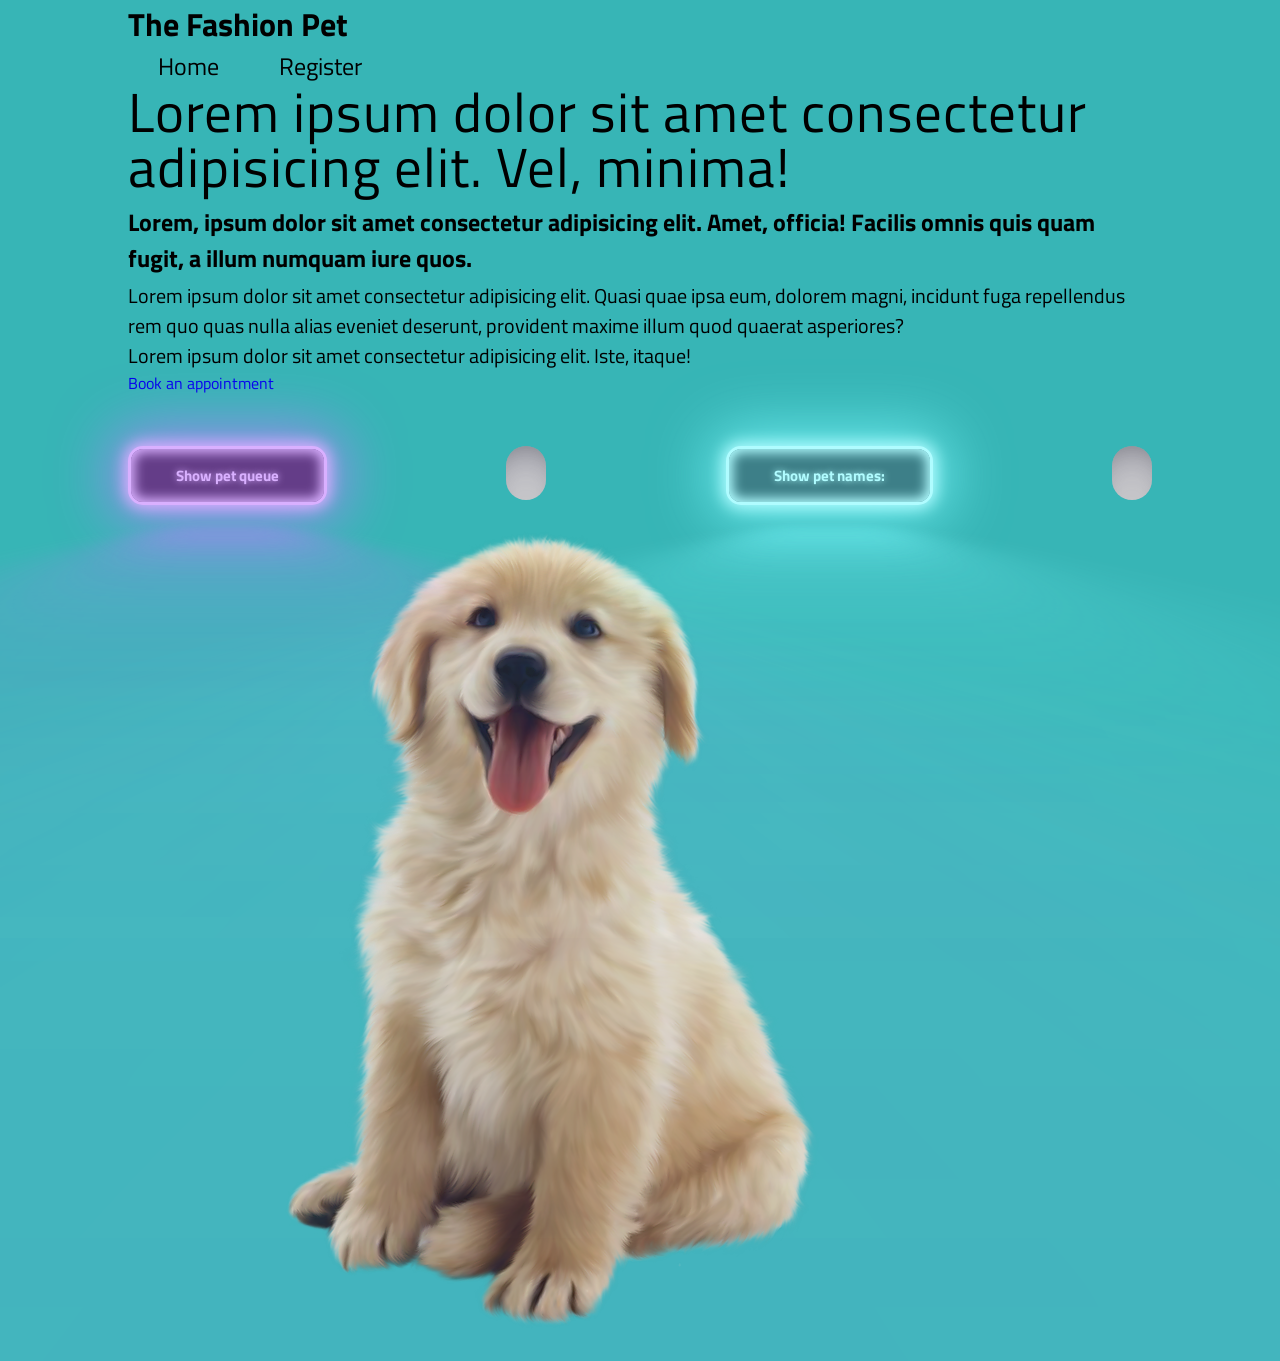
<file: index.html>
<!DOCTYPE html>
<html lang="en">
  <head>
    <meta charset="UTF-8" />
    <meta name="viewport" content="width=device-width, initial-scale=1.0" />
    <link rel="stylesheet" href="./styles/main.css" />
    <link rel="preconnect" href="https://fonts.googleapis.com" />
    <link rel="preconnect" href="https://fonts.gstatic.com" crossorigin />
    <link
      href="https://fonts.googleapis.com/css2?family=Kalnia+Glaze:wght@100..700&family=Titillium+Web:ital,wght@0,200;0,300;0,400;0,600;0,700;0,900;1,200;1,300;1,400;1,600;1,700&family=Wittgenstein:ital,wght@0,400..900;1,400..900&display=swap"
      rel="stylesheet"
    />
    <title>Fashion Pet</title>
  </head>
  <body>
    <header class="site-header">
      <div class="container">
        <h1>The Fashion Pet</h1>
        <nav>
          <a href="index.html">Home</a><a href="./register.html">Register</a><a href=""></a>
        </nav>
      </div>

      <div class="container">
        <div>
          <p class="main-text">
            Lorem ipsum dolor sit amet consectetur adipisicing elit. Vel,
            minima!
          </p>
          <p class="secondary-text">
            Lorem, ipsum dolor sit amet consectetur adipisicing elit. Amet,
            officia! Facilis omnis quis quam fugit, a illum numquam iure quos.
          </p>

          <p class="normal-text">
            Lorem ipsum dolor sit amet consectetur adipisicing elit. Quasi quae
            ipsa eum, dolorem magni, incidunt fuga repellendus rem quo quas
            nulla alias eveniet deserunt, provident maxime illum quod quaerat
            asperiores?
          </p>

          <p class="normal-text">
            Lorem ipsum dolor sit amet consectetur adipisicing elit. Iste,
            itaque!
          </p>

          <a href="#" class="btn">Book an appointment</a>

          <div class="btn-flex-count">
           <div>
            <button class="btn-count" onclick="petCount();">Show pet queue</button>
          </div>
          <div id="btn-count" class="card-button-count"></div>
          <div>
            <button class="btn-names" onclick="petNames();">Show pet names:</button>
          </div>
          <div id="btn-name" class="card-button"></div> 
          </div>
          



        </div>
        <div>
          <img src="./img/puppy.png" alt="puppy" />
        </div>
      </div>
    </header>
    <div id="year"></div>

    <script src="./scripts/script.js"></script>
  </body>
</html>
</file>
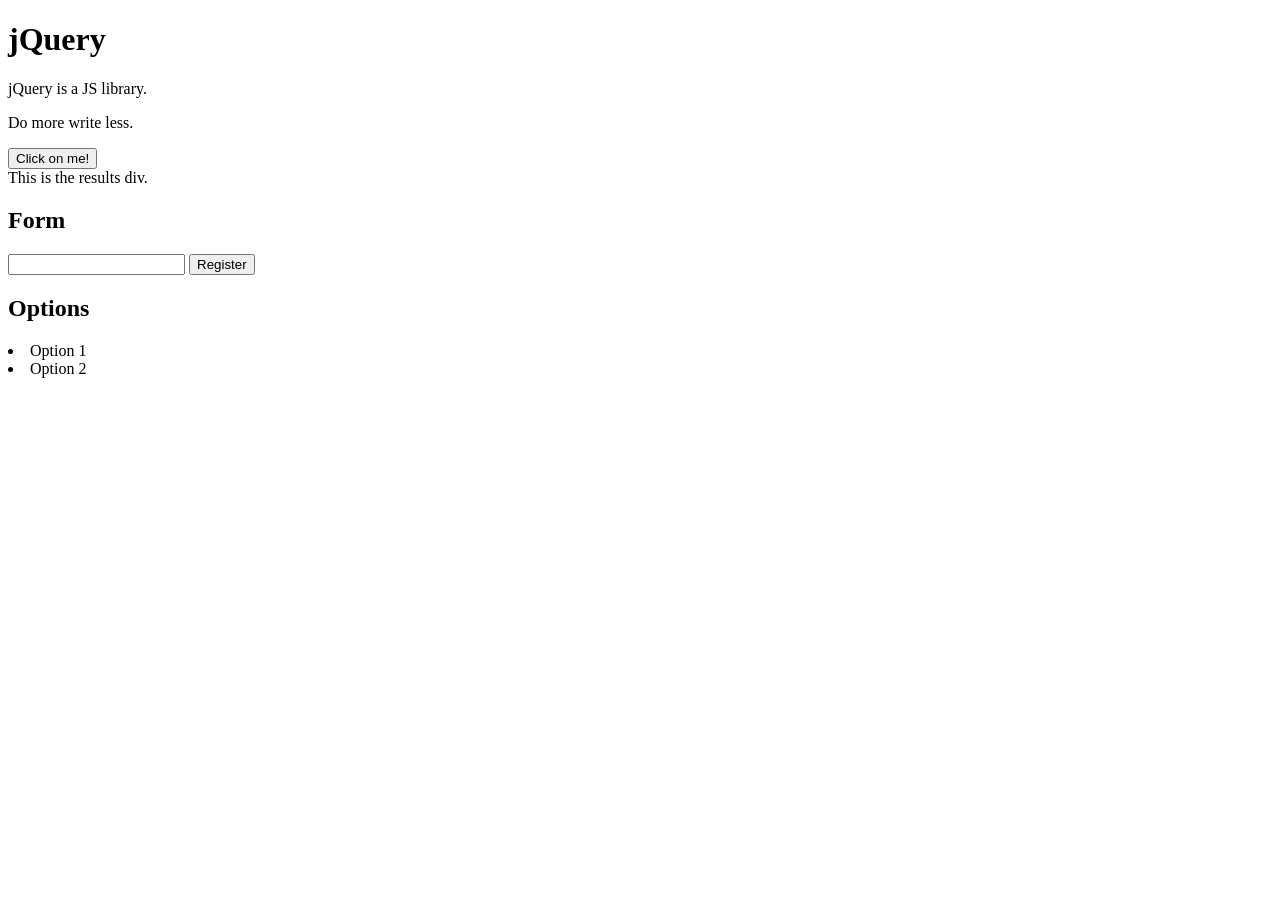
<file: practice.html>
<!DOCTYPE html>
<html lang="en">
<head>
    <meta charset="UTF-8">
    <meta name="viewport" content="width=device-width, initial-scale=1.0">
    <title>Document</title>
    <style>
        .btn{
            background-color: black;
            color:white;
            border: none;
        }
    </style>
</head>
<body>
    
    <h1>jQuery</h1>


    <p>jQuery is a JS library.</p>
    <p>Do more write less.</p>

    <button id="btn1">Click on me!</button>

    <div id="results">
        This is the results div.
    </div>

    <h2>Form</h2>
    <input type="text" id="txtName">
    <button id="btnRegister">Register</button>

    <h2>Options</h2>

    <div>
        <li id="op1Link">Option 1</li>
        <li id="op2Link">Option 2</li>
    </div>

    <div>
        <div id="op1">
            <h5>Option 1</h5>
            <p>Lorem ipsum dolor sit amet consectetur adipisicing elit. Laborum ullam eum est eaque et recusandae minus tempora neque animi officiis, incidunt ad velit nam distinctio ut nesciunt? Magnam, quos non!</p>
        </div>
        <div id="op2">
            <h5>Option 2</h5>
            <p>Lorem ipsum dolor sit amet consectetur adipisicing elit. Laborum ullam eum est eaque et recusandae minus tempora neque animi officiis, incidunt ad velit nam distinctio ut nesciunt? Magnam, quos non!</p>
        </div>
    </div>


    <script src="./plugins/jQuery3.7.js"></script>
    <script src="./scripts/practice.js"></script>
</body>
</html>
</file>
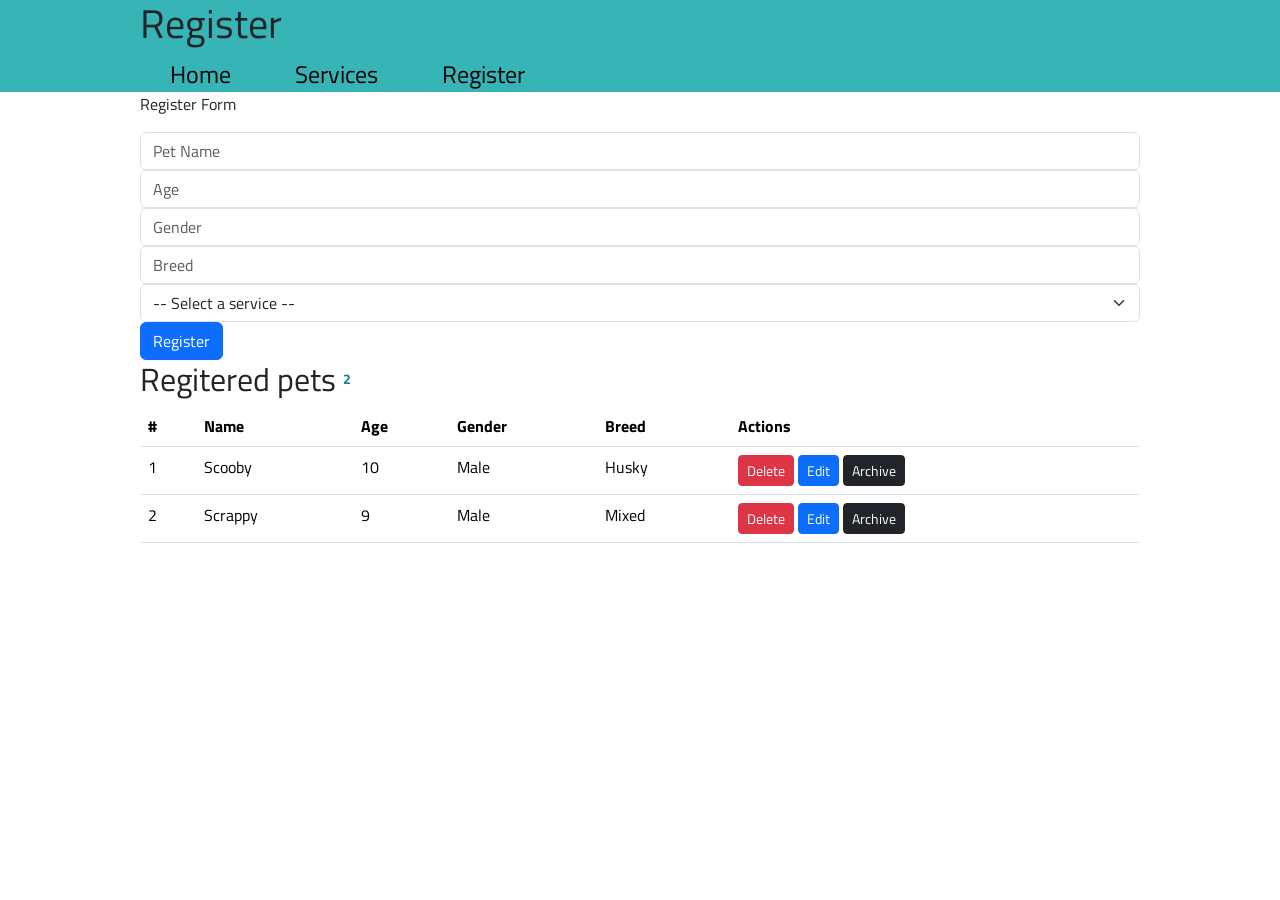
<file: register.html>
<!DOCTYPE html>
<html lang="en">
  <head>
    <meta charset="UTF-8" />
    <meta name="viewport" content="width=device-width, initial-scale=1.0" />
    <link rel="stylesheet" href="https://cdn.jsdelivr.net/npm/bootstrap@5.3.3/dist/css/bootstrap.min.css">
    <link rel="stylesheet" href="./styles/main.css" />
    <link rel="preconnect" href="https://fonts.googleapis.com" />
    <link rel="preconnect" href="https://fonts.gstatic.com" crossorigin />
    <link
      href="https://fonts.googleapis.com/css2?family=Kalnia+Glaze:wght@100..700&family=Titillium+Web:ital,wght@0,200;0,300;0,400;0,600;0,700;0,900;1,200;1,300;1,400;1,600;1,700&family=Wittgenstein:ital,wght@0,400..900;1,400..900&display=swap"
      rel="stylesheet"
    />
    <title>Register</title>
  </head>
  <body>
    <header class="site-header">
      <div class="container">
        <h1>Register</h1>
        <div>
          <nav>
            <a href="index.html">Home</a></li>
            <a href="services.html">Services</a></li>
            <a href="register.html">Register</a></li>
            
          </nav>
        </div>
      </div>
    </header>

    <main>
      <div class="container">
        <form action="#">
          <p >Register Form</p>
         
          <input class="form-control" placeholder="Pet Name" type="text" id="txtName" />
          <input class="form-control" placeholder="Age" type="number" id="txtAge"/>
          <input class="form-control" placeholder="Gender"  type="text" id="txtGender"/>
          <input class="form-control" placeholder="Breed" type="text" id="txtBreed" />
          <div>
            <select class="form-select" name="" id="txtServices">
              <option value="" selected disabled>-- Select a service --</option>
            </select> 
          </div> 
          
        </form>
        <button class="btn btn-primary" onclick="register()" >Register</button>
      </div>
    </main>
    
    <div class="container">
      <h2>Regitered pets <sup id="totalPet">00</sup></h2>
      <table class="table">
        <thead>
          <tr>
            <th scope="col">#</th>
            <th scope="col">Name</th>
            <th scope="col">Age</th>
            <th scope="col">Gender</th>
            <th scope="col">Breed</th>
            <th>Actions</th>
          </tr>
        </thead>
        <tbody id="pets">
          
        </tbody>
      </table>
    </div>
    <script src="./plugins/jQuery3.7.js"></script>
    <script src="./scripts/storeManager.js"></script>
    <script src="./scripts/register.js"></script>
    <script src="./scripts/display.js"></script>
  </body>
</html>
</file>
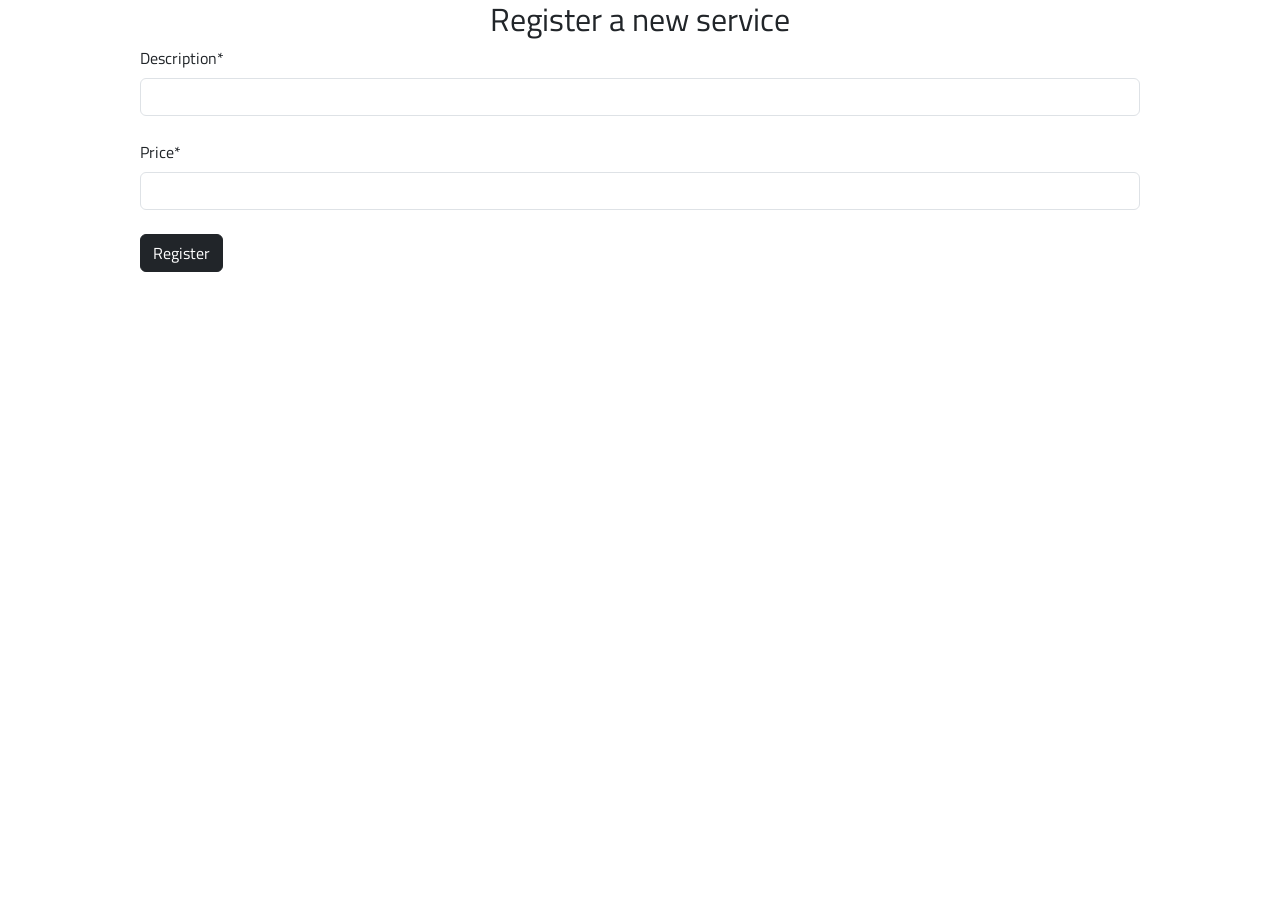
<file: services.html>
<!DOCTYPE html>
<html lang="en">
<head>
    <meta charset="UTF-8">
    <meta name="viewport" content="width=device-width, initial-scale=1.0">
    <link rel="stylesheet" href="https://cdn.jsdelivr.net/npm/bootstrap@5.3.3/dist/css/bootstrap.min.css">
    <link rel="stylesheet" href="./styles/main.css" />
    <link rel="preconnect" href="https://fonts.googleapis.com" />
    <link rel="preconnect" href="https://fonts.gstatic.com" crossorigin />
    <link
      href="https://fonts.googleapis.com/css2?family=Kalnia+Glaze:wght@100..700&family=Titillium+Web:ital,wght@0,200;0,300;0,400;0,600;0,700;0,900;1,200;1,300;1,400;1,600;1,700&family=Wittgenstein:ital,wght@0,400..900;1,400..900&display=swap"
      rel="stylesheet"
    />
    <title>Document</title>
</head>
<body>

    <main class="container">
        <h2 class="text-center">Register a new service</h2>
        <div class="form-container">
          <!-- Description Input -->
         
          <div class="mb-4">          
            <label class="form-label" for="">Description*</label>
            <input class="form-control" id="txtTitle" type="text" />
            <small class="titleValidationMsg">This is a required field</small>
          </div>
  
          <!-- Price input -->
          <div class="">
            <label class="form-label" for="">Price*</label>
            <input class="form-control" id="txtPrice" type="number" />
            <small class="priceValidationMsg">This is a required field</small>
          </div>

          
  
          <div>
            <!-- Btn Register -->
            <button onclick="register()" class="btn btn-dark mt-4">Register</button>
          </div>
        </div>
      </main>
    
    <script src="./plugins/jQuery3.7.js"></script>
    <script src="./scripts/storeManager.js"></script>
    <script src="./scripts/services.js"></script>
</body>
</html>
</file>
<file: styles/main.css>
/*#region*/

/*#endregion*/


/*#region global*/
* {
    margin: 0;
    padding: 0;
    font-family: "Titillium Web", sans-serif;
}

img {
    max-width: 100%;
}

a {
    text-decoration: none;

}

/*#endregion*/


/*#region utilities */
.container {
    /* background-color: #37B5B6; */
    width: 80%;
    margin-left: auto;
    margin-right: auto;
}

.btn-count {
    --glow-color: rgb(217, 176, 255);
    --glow-spread-color: rgba(191, 123, 255, 0.781);
    --enhanced-glow-color: rgb(231, 206, 255);
    --btn-color: rgb(100, 61, 136);
    border: .25em solid var(--glow-color);
    padding: 1em 3em;
    color: var(--glow-color);
    font-size: 15px;
    font-weight: bold;
    background-color: var(--btn-color);
    border-radius: 1em;
    outline: none;
    box-shadow: 0 0 1em .25em var(--glow-color),
        0 0 4em 1em var(--glow-spread-color),
        inset 0 0 .75em .25em var(--glow-color);
    text-shadow: 0 0 .5em var(--glow-color);
    position: relative;
    transition: all 0.3s;
}

.btn-count::after {
    pointer-events: none;
    content: "";
    position: absolute;
    top: 120%;
    left: 0;
    height: 100%;
    width: 100%;
    background-color: var(--glow-spread-color);
    filter: blur(2em);
    opacity: .7;
    transform: perspective(1.5em) rotateX(35deg) scale(1, .6);
}

.btn-count:hover {
    color: var(--btn-color);
    background-color: var(--glow-color);
    box-shadow: 0 0 1em .25em var(--glow-color),
        0 0 4em 2em var(--glow-spread-color),
        inset 0 0 .75em .25em var(--glow-color);
}

.btn-count:active {
    box-shadow: 0 0 0.6em .25em var(--glow-color),
        0 0 2.5em 2em var(--glow-spread-color),
        inset 0 0 .5em .25em var(--glow-color);
}

.btn-names {
    --glow-color: rgb(176, 252, 255);
    --glow-spread-color: rgba(123, 251, 255, 0.781);
    --enhanced-glow-color: rgb(206, 255, 255);
    --btn-color: rgb(61, 127, 136);
    border: 0.25em solid var(--glow-color);
    padding: 1em 3em;
    color: var(--glow-color);
    font-size: 15px;
    font-weight: bold;
    background-color: var(--btn-color);
    border-radius: 1em;
    outline: none;
    box-shadow: 0 0 1em 0.25em var(--glow-color),
        0 0 4em 1em var(--glow-spread-color),
        inset 0 0 0.75em 0.25em var(--glow-color);
    text-shadow: 0 0 0.5em var(--glow-color);
    position: relative;
    transition: all 0.3s;
}

.btn-names::after {
    pointer-events: none;
    content: "";
    position: absolute;
    top: 120%;
    left: 0;
    height: 100%;
    width: 100%;
    background-color: var(--glow-spread-color);
    filter: blur(2em);
    opacity: 0.7;
    transform: perspective(1.5em) rotateX(35deg) scale(1, 0.6);
}

.btn-names:hover {
    color: var(--btn-color);
    background-color: var(--glow-color);
    box-shadow: 0 0 1em 0.25em var(--glow-color),
        0 0 4em 2em var(--glow-spread-color),
        inset 0 0 0.75em 0.25em var(--glow-color);
}

.btn-names:active {
    box-shadow: 0 0 0.6em 0.25em var(--glow-color),
        0 0 2.5em 2em var(--glow-spread-color),
        inset 0 0 0.5em 0.25em var(--glow-color);
}

.card-button {
    /* display: flex;
    flex-direction: column; */
    padding: 20px;
    /* margin: 20px; */
    margin-bottom: 5px;
    border-radius: 30px;
    background: lightgrey;
    box-shadow: rgba(50, 50, 93, 0.25) 0px 30px 50px -12px inset, rgba(0, 0, 0, 0.3) 0px 18px 26px -18px inset;
}

.card-button-count {
    max-height: 20px;
    padding: 20px;
    /* margin: 20px; */
    margin-bottom: 5px;
    border-radius: 30px;
    background: lightgrey;
    box-shadow: rgba(50, 50, 93, 0.25) 0px 30px 50px -12px inset, rgba(0, 0, 0, 0.3) 0px 18px 26px -18px inset;
}

/*#endregion*/


/*#region text styles*/

.main-text {
    font-family: 900;
    font-size: 55px;
    line-height: 1;
    letter-spacing: 1px;

}

.secondary-text {
    font-weight: 700;
    font-size: 24px;
    margin-top: 10px;
    margin-bottom: 5px;
}

.normal-text {
    font-size: 20px;
    line-height: 1.5;
}

/* .btn {
    display: block;
    width: 200px;
    background-color: orange;
    color: white;
    padding: 15px;
    text-align: center;
    margin-top: 30px;
    font-size: 20px;
} */

/*#endregion*/


/*#region header*/

nav a {
    color: black;
    font-weight: 300px;
    font-size: 24px;
    margin: 10px 30px;
}

.site-header {
    /* background-color: #6C22A6; */
    background-color: #37B5B6;
}

/*#endregion*/





/*#region buttons*/
.btn-flex-count {
    display: flex;
    flex-direction: row;
    justify-content: space-between;
    margin-top: 5%;

}
/*#endregion*/


/*#region register*/
.container-register {
    /* width: 100vw;
    min-height: 100vh; */
    display: flex;
    justify-content: center;
    
  }
  
  .navbar {
    display: flex;
    justify-content: center;
    align-items: center;
    padding: 10px 20px;
    height: 80px;
    width: 700px;
    border-radius: 10px;
    background: #003b49;
    box-shadow: rgba(0, 0, 0, 0.25) 0px 15px 20px -5px;
  }
  
  .nav--list {
    width: 100%;
    list-style: none;
    display: flex;
    justify-content: flex-start;
    align-items: center;
  }
  
  .item {
    position: relative;
    width: 140px;
    height: 40px;
    display: flex;
    align-items: center;
    justify-content: center;
    text-align: center;
    user-select: none;
    cursor: pointer;
    margin: 0 30px;
    border: 2px solid #f2c75c;
    overflow: hidden;
  }
  
  .item a {
    font-size: 16px;
    text-transform: uppercase;
    color: #f2c75c;
    z-index: 10;
    text-decoration: none;
    transition: color 200ms ease;
  }
  
  .item:hover a {
    color: #003b49;
  }
  
  .item:before {
    content: "";
    position: absolute;
    width: 0%;
    height: 100%;
    transform: skew(30deg);
    background: #f2c75c;
    transition: width 400ms ease;
  }
  
  .item:hover:before {
    width: 120%;
  }
  
  .item:nth-child(2):before {
    transform: skew(-20deg);
  }
  
  .item:nth-child(3):before {
    transform: skew(0deg);
  }
  
  .item:nth-child(4):before {
    width: 180px;
    height: 0%;
    bottom: 0px;
    transition: height 400ms ease;
  }
  
  .item:nth-child(4):hover:before {
    height: 100%;
  }

  /* form */
  .register-legend{
    color: #37B5B6;
    margin-top: 5px;
  }
  ::selection {
    background-color: gray;
  
  }
  
  .container-form {
    margin: 40px;
    display: flex;
    justify-content: center;
    align-items: center;
  }
  
  .form-register {
    width: 400px;
    /* height: 400px; */
    background-image: linear-gradient(to bottom, #424242,#212121);
    display: flex;
    align-items: center;
    flex-direction: column;
    border-radius: 0.5rem;
  }
  
  .title-form {
    color: wheat;
    margin: 3rem 0;
    font-size: 2rem;
  }
  
  .input {
    margin: 0.5rem 0;
    padding: 1rem 0.5rem;
    width: 20rem;
    background-color: inherit;
    color: wheat;
    border: none;
    outline: none;
  }
  
  .name {
    border-bottom: 1px solid wheat;
    transition: all 400ms;
  }
  
  .name:hover {
    background-color: #424242;
    border: none;
    border-radius: 0.5rem;
  }
  .email {
    border-bottom: 1px solid wheat;
    transition: all 400ms;
  }
  
  .email:hover {
    background-color: #424242;
    border: none;
    border-radius: 0.5rem;
  }
  .phone {
    border-bottom: 1px solid wheat;
    transition: all 400ms;
  }
  
  .phone:hover {
    background-color: #424242;
    border: none;
    border-radius: 0.5rem;
  }
  .pet-name {
    border-bottom: 1px solid wheat;
    transition: all 400ms;
  }
  
  .pet-name:hover {
    background-color: #424242;
    border: none;
    border-radius: 0.5rem;
  }
  .age {
    border-bottom: 1px solid wheat;
    transition: all 400ms;
  }
  
  .age:hover {
    background-color: #424242;
    border: none;
    border-radius: 0.5rem;
  }
  .gender {
    border-bottom: 1px solid wheat;
    transition: all 400ms;
  }
  
  .gender:hover {
    background-color: #424242;
    border: none;
    border-radius: 0.5rem;
  }

  
  .breed {
    border-bottom: 1px solid wheat;
    transition: all 400ms;
  }
  
  .breed:hover {
    background-color: #424242;
    border: none;
    border-radius: 0.5rem;
  }
  
  .btn-form {
    height: 3rem;
    width: 20rem;
    margin-top: 3rem;
    margin-bottom: 3rem;
    background-color: wheat;
    border-radius: 0.5rem;
    border: none;
    font-size: 1.2rem;
    transition: all 400ms;
    box-shadow: 0 0 10px  antiquewhite, 0 0 10px antiquewhite;
  }
  
  .btn-form:hover {
    background-color: antiquewhite;
    box-shadow: none;
  }

  .reset{
    height: 3rem;
    width: 15rem;
    margin-top: 3rem;
    margin-bottom: 3rem;
    background-color: rgb(245, 189, 179);
    border-radius: 0.5rem;
    border: none;
    font-size: 1.2rem;
    transition: all 400ms;
    box-shadow: 0 0 10px  antiquewhite, 0 0 10px antiquewhite;
  }
  
  .reset:hover {
    background-color: antiquewhite;
    box-shadow: none;
  }
/*#endregion*/

#totalPet{
  color:rgb(22, 129, 147);
  font-size: 14px;
  border-radius: 50%;
  font-weight: bold;  
}
.error{
  background-color: rgb(255, 179, 179);
}
</file>
